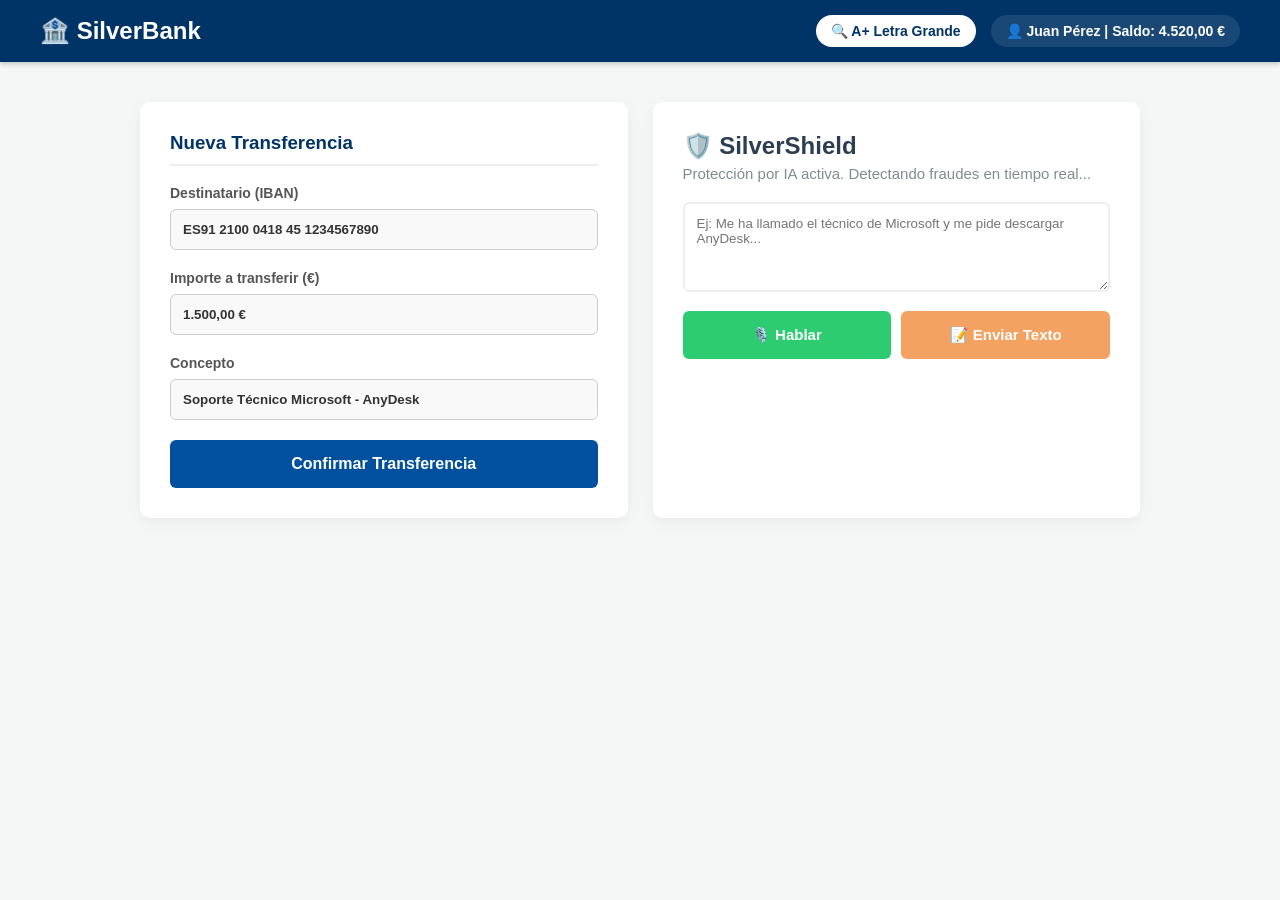
<file: index.html>
<!DOCTYPE html>
<html lang="es">
<head>
    <meta charset="UTF-8">
    <meta name="viewport" content="width=device-width, initial-scale=1.0">
    <title>SilverBank - Área Clientes</title>
    <style>
        /* Estilos generales y variables de color */
        :root { 
            --banco-primario: #003366; 
            --banco-secundario: #00509e; 
            --shield-acento: #f4a261; 
            --fondo: #f4f7f6; 
        }
        body { font-family: 'Segoe UI', Tahoma, Geneva, Verdana, sans-serif; background-color: var(--fondo); margin: 0; transition: all 0.3s ease; }
        
        /* Navbar con botón de accesibilidad */
        .navbar { background: var(--banco-primario); color: white; padding: 15px 40px; display: flex; justify-content: space-between; align-items: center; box-shadow: 0 2px 5px rgba(0,0,0,0.2); }
        .navbar h2 { margin: 0; display: flex; align-items: center; gap: 10px; }
        .controles-top { display: flex; gap: 15px; align-items: center; }
        .usuario-info { font-size: 14px; font-weight: bold; background: rgba(255,255,255,0.1); padding: 8px 15px; border-radius: 20px; }
        .btn-accesibilidad { background: white; color: var(--banco-primario); border: none; padding: 8px 15px; border-radius: 20px; font-weight: bold; cursor: pointer; transition: background 0.2s; font-size: 14px; }
        .btn-accesibilidad:hover { background: #e0e0e0; }

        .container { max-width: 1000px; margin: 40px auto; display: flex; gap: 25px; padding: 0 20px; flex-wrap: wrap; }
        .card { background: white; padding: 30px; border-radius: 10px; box-shadow: 0 4px 15px rgba(0,0,0,0.05); flex: 1; min-width: 320px; transition: all 0.3s ease; }

        .card h3 { color: var(--banco-primario); margin-top: 0; border-bottom: 2px solid #eee; padding-bottom: 10px; }
        .form-group { margin-bottom: 20px; }
        label { display: block; font-weight: bold; margin-bottom: 8px; color: #555; font-size: 14px; }
        input[type="text"] { width: 100%; padding: 12px; border: 1px solid #ccc; border-radius: 6px; box-sizing: border-box; background-color: #f9f9f9; color: #333; font-weight: bold; transition: all 0.3s ease; }
        
        .btn-transfer { background: var(--banco-secundario); color: white; border: none; padding: 15px; width: 100%; border-radius: 6px; font-size: 16px; font-weight: bold; cursor: pointer; transition: background 0.3s; }
        .btn-transfer:hover:not(:disabled) { background: var(--banco-primario); }
        .btn-transfer:disabled { cursor: not-allowed; opacity: 0.9; }

        /* Botón de familiar (oculto por defecto) */
        .btn-familiar { background: #2ecc71; color: white; border: none; padding: 15px; width: 100%; border-radius: 6px; font-size: 18px; font-weight: bold; cursor: pointer; margin-top: 15px; display: none; animation: aparecer 0.5s ease-out; }
        .btn-familiar:hover { background: #27ae60; }
        
        @keyframes aparecer {
            from { opacity: 0; transform: translateY(-10px); }
            to { opacity: 1; transform: translateY(0); }
        }

        .shield-header { display: flex; align-items: center; gap: 10px; color: #2c3e50; margin-bottom: 5px; }
        .shield-header h2 { margin: 0; }
        textarea { width: 100%; height: 90px; padding: 12px; border: 2px solid #eee; border-radius: 6px; box-sizing: border-box; resize: vertical; margin-bottom: 15px; font-family: inherit; transition: all 0.3s ease; }
        textarea:focus { outline: none; border-color: var(--shield-acento); }
        
        .botones-accion { display: flex; gap: 10px; margin-bottom: 15px; }
        
        .btn-shield { color: white; border: none; padding: 15px; border-radius: 6px; font-size: 15px; font-weight: bold; cursor: pointer; transition: background 0.3s; flex: 1; display: flex; justify-content: center; align-items: center; gap: 8px; }
        .btn-texto { background: var(--shield-acento); }
        .btn-texto:hover:not(:disabled) { background: #e76f51; }
        .btn-micro { background: #2ecc71; }
        .btn-micro:hover:not(:disabled) { background: #27ae60; }
        .btn-micro.grabando { background: #e74c3c; animation: latido 1.5s infinite; }

        @keyframes latido { 0% { transform: scale(1); } 50% { transform: scale(1.02); } 100% { transform: scale(1); } }
        
        #resultado { padding: 15px; border-radius: 6px; display: none; font-weight: bold; line-height: 1.5; font-size: 16px; }
        .alerta { background: #ffebee; border-left: 8px solid #f44336; color: #b71c1c; }
        .seguro { background: #e8f5e9; border-left: 8px solid #4caf50; color: #1b5e20; }
        .error { background: #fff3e0; border-left: 8px solid #ff9800; color: #e65100; }

        /* === MODO ACCESIBILIDAD (Tercera Edad) === */
        body.modo-accesible { font-size: 120%; }
        body.modo-accesible .card { border: 2px solid #333; box-shadow: 0 4px 20px rgba(0,0,0,0.15); }
        body.modo-accesible input[type="text"], body.modo-accesible textarea, body.modo-accesible button { font-size: 110%; border: 2px solid #666; }
        body.modo-accesible label { font-size: 110%; color: #000; }
        body.modo-accesible .alerta { font-size: 120%; border-left-width: 12px; }
    </style>
</head>
<body>
    <div class="navbar">
        <h2>🏦 SilverBank</h2>
        <div class="controles-top">
            <button class="btn-accesibilidad" onclick="toggleAccesibilidad()">🔍 A+ Letra Grande</button>
            <div class="usuario-info">👤 Juan Pérez | Saldo: 4.520,00 €</div>
        </div>
    </div>

    <div class="container">
        <!-- Columna Izquierda: Formulario de banco falso -->
        <div class="card">
            <h3>Nueva Transferencia</h3>
            <div class="form-group">
                <label>Destinatario (IBAN)</label>
                <input type="text" value="ES91 2100 0418 45 1234567890" disabled>
            </div>
            <div class="form-group">
                <label>Importe a transferir (€)</label>
                <input type="text" value="1.500,00 €" disabled>
            </div>
            <div class="form-group">
                <label>Concepto</label>
                <input type="text" value="Soporte Técnico Microsoft - AnyDesk" disabled>
            </div>
            
            <button class="btn-transfer" id="btnTransferencia" onclick="alert('Iniciando proceso de transferencia...')">Confirmar Transferencia</button>
            
            <!-- Botón de emergencia oculto por defecto -->
            <button class="btn-familiar" id="btnFamiliar" onclick="alert('Iniciando llamada de emergencia con tu hijo/a...')">
                📞 Llamar a mi hijo/a (Contacto Seguro)
            </button>
        </div>

        <!-- Columna Derecha: Módulo SilverShield -->
        <div class="card">
            <div class="shield-header"><h2>🛡️ SilverShield</h2></div>
            <p style="color: #7f8c8d; font-size: 15px; margin-top: 0; margin-bottom: 20px;">
                Protección por IA activa. Detectando fraudes en tiempo real...
            </p>
            
            <textarea id="textoUsuario" placeholder="Ej: Me ha llamado el técnico de Microsoft y me pide descargar AnyDesk..."></textarea>
            
            <div class="botones-accion">
                <button id="btnMicrofono" class="btn-shield btn-micro" onclick="iniciarGrabacion()">
                    🎙️ Hablar
                </button>
                <button id="btnSimular" class="btn-shield btn-texto" onclick="procesarTexto()">
                    📝 Enviar Texto
                </button>
            </div>
            
            <div id="resultado"></div>
        </div>
    </div>

    <script>
        // --- 1. MODO ACCESIBILIDAD ---
        function toggleAccesibilidad() {
            document.body.classList.toggle("modo-accesible");
        }

        // --- 2. LÓGICA DEL MICRÓFONO ---
        let reconocimiento;
        let grabando = false;
        const btnMicro = document.getElementById("btnMicrofono");
        const areaTexto = document.getElementById("textoUsuario");

        if ('webkitSpeechRecognition' in window || 'SpeechRecognition' in window) {
            const SpeechRecognition = window.SpeechRecognition || window.webkitSpeechRecognition;
            reconocimiento = new SpeechRecognition();
            reconocimiento.lang = 'es-ES'; 
            reconocimiento.interimResults = false; 

            reconocimiento.onstart = function() {
                grabando = true;
                btnMicro.innerHTML = "🔴 Escuchando...";
                btnMicro.classList.add("grabando");
            };

            reconocimiento.onresult = function(event) {
                const transcripcion = event.results[0][0].transcript;
                areaTexto.value = transcripcion; 
                procesarTexto(); 
            };

            reconocimiento.onerror = function(event) {
                alert("Error con el micrófono: " + event.error);
                detenerInterfazGrabacion();
            };

            reconocimiento.onend = function() {
                detenerInterfazGrabacion();
            };
        } else {
            btnMicro.style.display = 'none'; 
        }

        function iniciarGrabacion() {
            if (grabando) {
                reconocimiento.stop();
            } else {
                areaTexto.value = ""; 
                reconocimiento.start();
            }
        }

        function detenerInterfazGrabacion() {
            grabando = false;
            btnMicro.innerHTML = "🎙️ Hablar";
            btnMicro.classList.remove("grabando");
        }

        // --- 3. LÓGICA DEL BACKEND (BLOQUEO Y BOTÓN FAMILIAR) ---
        async function procesarTexto() {
            const btnSimular = document.getElementById("btnSimular");
            const texto = areaTexto.value;
            const divResultado = document.getElementById("resultado");
            const btnTransfer = document.getElementById("btnTransferencia");
            const btnFamiliar = document.getElementById("btnFamiliar"); // Botón de red de seguridad

            if (!texto.trim()) {
                alert("Por favor, escribe el contexto o usa el micrófono.");
                return;
            }

            btnSimular.innerHTML = "⏳ Analizando...";
            btnSimular.style.background = "#ccc";
            btnMicro.disabled = true; 
            divResultado.style.display = "none";
            divResultado.className = "";
            divResultado.innerText = "";
            
            // Ocultamos el botón familiar al iniciar un nuevo análisis por si acaso
            btnFamiliar.style.display = "none";

            try {
                const response = await fetch("/analizar", {
                    method: "POST",
                    headers: { "Content-Type": "application/json" },
                    body: JSON.stringify({ texto: texto })
                });

                const datos = await response.json();
                divResultado.style.display = "block";

                if (datos.exito) {
                    divResultado.innerText = datos.advertencia;
                    
                    if (datos.advertencia.includes("Análisis seguro")) {
                        divResultado.className = "seguro";
                        btnTransfer.disabled = false;
                        btnTransfer.style.background = "var(--banco-secundario)";
                        btnTransfer.innerText = "Confirmar Transferencia";
                        btnFamiliar.style.display = "none"; // Todo bien, no hace falta llamar a nadie
                    } else {
                        divResultado.className = "alerta";
                        // Bloqueo de transferencia
                        btnTransfer.disabled = true;
                        btnTransfer.style.background = "#e74c3c";
                        btnTransfer.innerText = "🚫 Bloqueada por Seguridad";
                        
                        // EL MOMENTO WOW: Aparece el botón de llamar al familiar
                        btnFamiliar.style.display = "block";
                    }

                    if (datos.audio_base64) {
                        const audio = new Audio("data:audio/mpeg;base64," + datos.audio_base64);
                        audio.play().catch(error => {
                            alert("Haz clic en cualquier parte blanca y vuelve a intentarlo.");
                        });
                    }
                } else {
                    divResultado.innerText = datos.error_detectado;
                    divResultado.className = "error";
                }
            } catch (error) {
                divResultado.style.display = "block";
                divResultado.innerText = "Error de conexión con el servidor local.";
                divResultado.className = "error";
            } finally {
                btnSimular.innerHTML = "📝 Enviar Texto";
                btnSimular.style.background = "var(--shield-acento)";
                btnMicro.disabled = false;
            }
        }
    </script>
</body>
</html>
</file>
